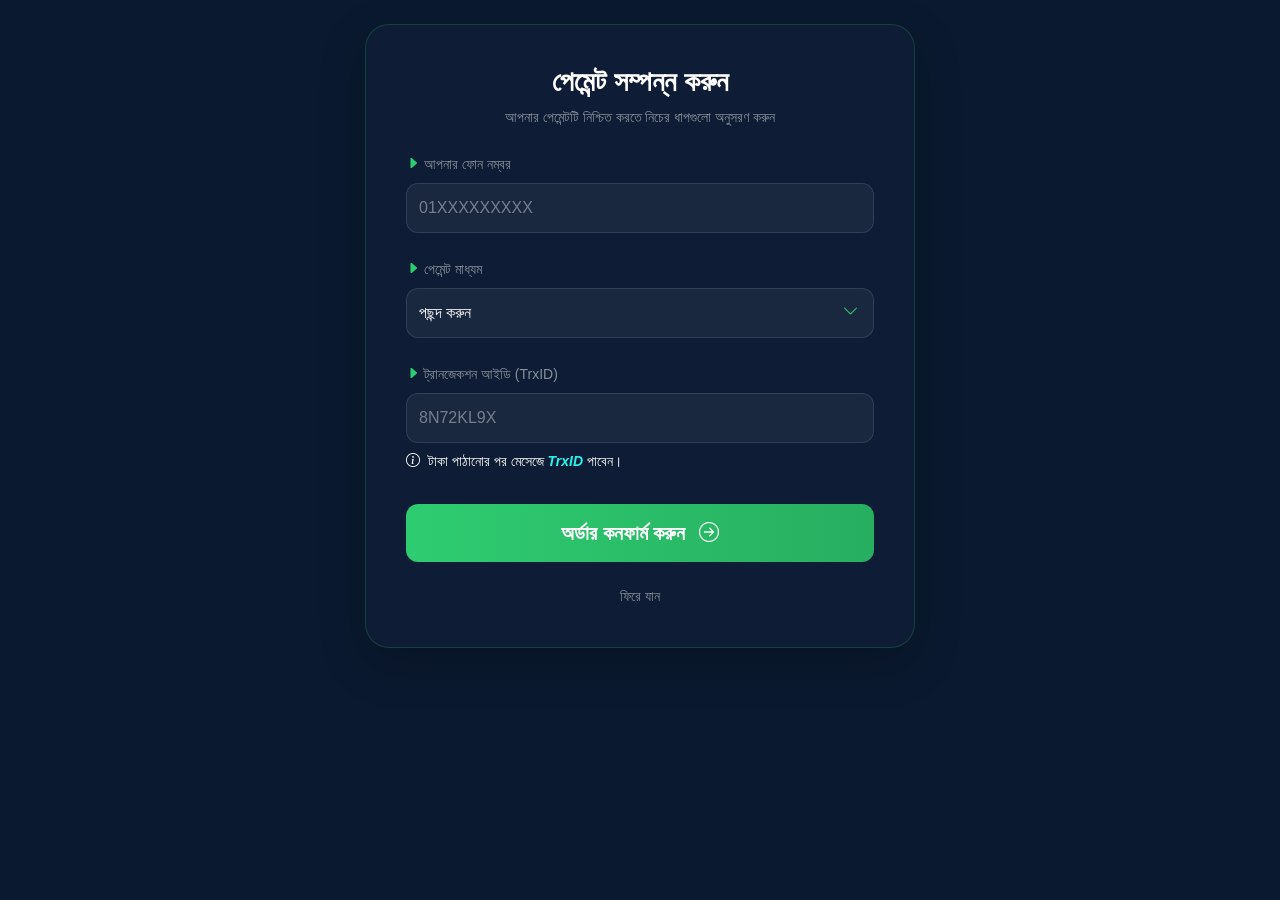
<file: payment.html>
<!DOCTYPE html>
<html lang="bn">
<head>
    <meta charset="UTF-8">
    <meta name="viewport" content="width=device-width, initial-scale=1.0">
    <meta name="description" content="Coinstore.bd payment page. Nirapode apnar paymentti somponno korun ekhane.">
    <title>Payment - Coinstore.bd Online Business Payment</title>
    <link href="css/bootstrap.min.css" rel="stylesheet">
    <link rel="stylesheet" href="https://cdnjs.cloudflare.com/ajax/libs/font-awesome/6.5.1/css/all.min.css">
    <link rel="stylesheet" href="https://cdn.jsdelivr.net/npm/bootstrap-icons@1.11.3/font/bootstrap-icons.min.css">
    <style>
        body { background: #0a192f; color: #fff; font-family: 'Segoe UI', sans-serif; padding-bottom: 50px; }
        .app-card { background: #0e1d35; border-radius: 24px; border: 1px solid rgba(46, 204, 113, 0.2); padding: 40px; box-shadow: 0 10px 30px rgba(0,0,0,0.3); }
        .btn-tiktok { 
            background: linear-gradient(90deg, #2ecc71, #27ae60); 
            color: #fff; 
            border: none; 
            padding: 14px; 
            font-weight: 700; 
            border-radius: 12px; 
            transition: 0.3s;
        }
        .btn-tiktok:hover { 
            transform: translateY(-2px); 
            box-shadow: 0 5px 15px rgba(46, 204, 113, 0.3);
        }
        .form-control, .form-select { background: rgba(255, 255, 255, 0.05); border: 1px solid rgba(255, 255, 255, 0.1); color: white; border-radius: 12px; padding: 12px; }
        .form-control::placeholder { color: rgba(255, 255, 255, 0.4); }
        .form-control:focus, .form-select:focus { background: rgba(255, 255, 255, 0.08); color: white; border-color: #2ecc71; outline: none; }
        .form-select option { background: #0e1d35; color: white; }
        .payment-info { background: rgba(46, 204, 113, 0.1); border: 1px solid rgba(46, 204, 113, 0.2); border-radius: 16px; padding: 20px; }
        .text-tiktok { color: #2ecc71; }
    </style>
</head>
<body>
    <!-- Error Alert Container -->
    <div id="alert_container" class="container mt-3" style="display: none;">
        <div id="alert_box" class="alert alert-danger rounded-4 shadow-sm" role="alert">
            <span id="alert_message"></span>
        </div>
    </div>

    <div class="container mt-4">
        <div class="app-card shadow-lg mx-auto" style="max-width: 550px;">
            <div class="text-center mb-4">
                <h3 class="fw-bold">পেমেন্ট সম্পন্ন করুন</h3>
                <p class="text-white-50 small">আপনার পেমেন্টটি নিশ্চিত করতে নিচের ধাপগুলো অনুসরণ করুন</p>
            </div>
            
            <form action="#" method="POST" onsubmit="return validateForm()">
                <div class="mb-4">
                    <label class="form-label text-white-50 small"><i class="bi bi-caret-right-fill me-1 text-tiktok"></i>আপনার ফোন নম্বর</label>
                    <input type="text" id="phone_input" class="form-control" placeholder="01XXXXXXXXX">
                </div>

                <div class="mb-4">
                    <label class="form-label text-white-50 small"><i class="bi bi-caret-right-fill me-1 text-tiktok"></i>পেমেন্ট মাধ্যম</label>
                    <div class="position-relative">
                        <select class="form-select" id="payment_method" onchange="showPaymentInfo()">
                            <option value="" selected disabled>পছন্দ করুন</option>
                        </select>
                        <i class="bi bi-chevron-down position-absolute" style="right: 15px; top: 12px; color: #2ecc71; pointer-events: none;"></i>
                    </div>
                </div>

                <div class="payment-info mb-4" id="payment_info_box" style="display: none;">
                    <div id="method_details">
                        <div class="small text-white-50" id="method_type">--</div>
                        <div class="d-flex align-items-center justify-content-between mt-1">
                            <strong class="fs-4 text-white" id="payment_number">01XXXXXXXXX</strong>
                            <button type="button" class="btn btn-sm" style="background: rgba(255,255,255,0.1); color: #2ecc71;" onclick="copyNumber()">
                                <i class="bi bi-copy"></i> Copy
                            </button>
                        </div>
                    </div>
                </div>

                <script src="js/config.js"></script>
                <script>
                    window.onload = function() {
                        const select = document.getElementById('payment_method');
                        for (let key in paymentMethods) {
                            let option = document.createElement('option');
                            option.value = key;
                            option.text = paymentMethods[key].dropdownLabel;
                            select.appendChild(option);
                        }
                    };

                    function showAlert(msg) {
                        const container = document.getElementById('alert_container');
                        const alertMsg = document.getElementById('alert_message');
                        alertMsg.innerText = msg;
                        container.style.display = 'block';
                        window.scrollTo(0, 0);
                        setTimeout(() => { container.style.display = 'none'; }, 5000);
                    }

                    function showSuccessModal() {
                        document.getElementById('successModal').style.display = 'flex';
                        document.getElementById('successMessage').innerText = 'আপনার অর্ডারটি সফলভাবে গ্রহণ করা হয়েছে। আমরা শীঘ্রই আপনার সাথে যোগাযোগ করবো!';
                    }

                    function closeSuccessModal() {
                        document.getElementById('successModal').style.display = 'none';
                        window.location.href = 'index.html';
                    }

                    function showPaymentInfo() {
                        const method = document.getElementById('payment_method').value;
                        const box = document.getElementById('payment_info_box');
                        const number = document.getElementById('payment_number');
                        const type = document.getElementById('method_type');

                        if (paymentMethods[method]) {
                            box.style.display = 'block';
                            type.innerText = paymentMethods[method].type;
                            number.innerText = paymentMethods[method].number;
                        } else {
                            box.style.display = 'none';
                        }
                    }

                    function copyNumber() {
                        const number = document.getElementById('payment_number').innerText;
                        navigator.clipboard.writeText(number).then(() => {
                            alert('নাম্বারটি কপি হয়েছে!');
                        });
                    }

                    function validateForm() {
                        const phone = document.getElementById('phone_input');
                        const method = document.getElementById('payment_method');
                        const trxid = document.getElementById('trxid_input');

                        if (phone.value.length < 11) {
                            showAlert('সঠিক ফোন নম্বর প্রদান করুন।');
                            phone.focus();
                            return false;
                        }
                        if (!method.value) {
                            showAlert('পেমেন্ট মাধ্যম সিলেক্ট করুন।');
                            method.focus();
                            return false;
                        }
                        if (trxid.value.length < 5) {
                            showAlert('সঠিক ট্রানজেকশন আইডি (TrxID) প্রদান করুন।');
                            trxid.focus();
                            return false;
                        }
                        showSuccessModal();
                        return false;
                    }
                </script>

                <!-- Success Notification Modal -->
                <div id="successModal" class="modal" style="display: none; position: fixed; top: 0; left: 0; width: 100%; height: 100%; align-items: center; justify-content: center; background: rgba(0,0,0,0.8); z-index: 9999;">
                    <div class="modal-content" style="background: #0a192f; border: 1px solid #2ecc71; border-radius: 20px; text-align: center; padding: 3rem 2rem; max-width: 400px; width: 90%;">
                        <div style="margin-bottom: 1.5rem;">
                            <div style="width: 80px; height: 80px; background: rgba(46, 204, 113, 0.1); color: #2ecc71; border-radius: 50%; display: flex; align-items: center; justify-content: center; font-size: 3rem; margin: 0 auto; border: 4px solid #2ecc71;">
                                ✓
                            </div>
                        </div>
                        <h2 style="color: #fff; margin-bottom: 1rem; font-weight: 700;">ধন্যবাদ!</h2>
                        <p id="successMessage" style="color: rgba(255,255,255,0.7); margin-bottom: 2rem; font-size: 1.1rem; line-height: 1.5;"></p>
                        <button onclick="closeSuccessModal()" class="btn btn-tiktok w-100 fs-5" style="padding: 0.8rem;">ঠিক আছে</button>
                    </div>
                </div>

                <div class="mb-4">
                    <label class="form-label text-white-50 small"><i class="bi bi-caret-right-fill me-1 text-tiktok"></i>ট্রানজেকশন আইডি (TrxID)</label>
                    <input type="text" id="trxid_input" class="form-control" placeholder="8N72KL9X">
                    <small class="mt-2 d-block small" style="color: #fff;">
                        <i class="bi bi-info-circle me-1"></i> টাকা পাঠানোর পর মেসেজে <b style="color: #25F4EE;"><i>TrxID</i></b> পাবেন।
                    </small>
                </div>

                <button type="submit" class="btn btn-tiktok w-100 fs-5 mt-2">
                    অর্ডার কনফার্ম করুন <i class="bi bi-arrow-right-circle ms-2"></i>
                </button>
            </form>
            <a href="index.html" class="d-block text-center mt-4 text-white-50 text-decoration-none small">ফিরে যান</a>
        </div>
    </div>
</body>
</html>
</file>
